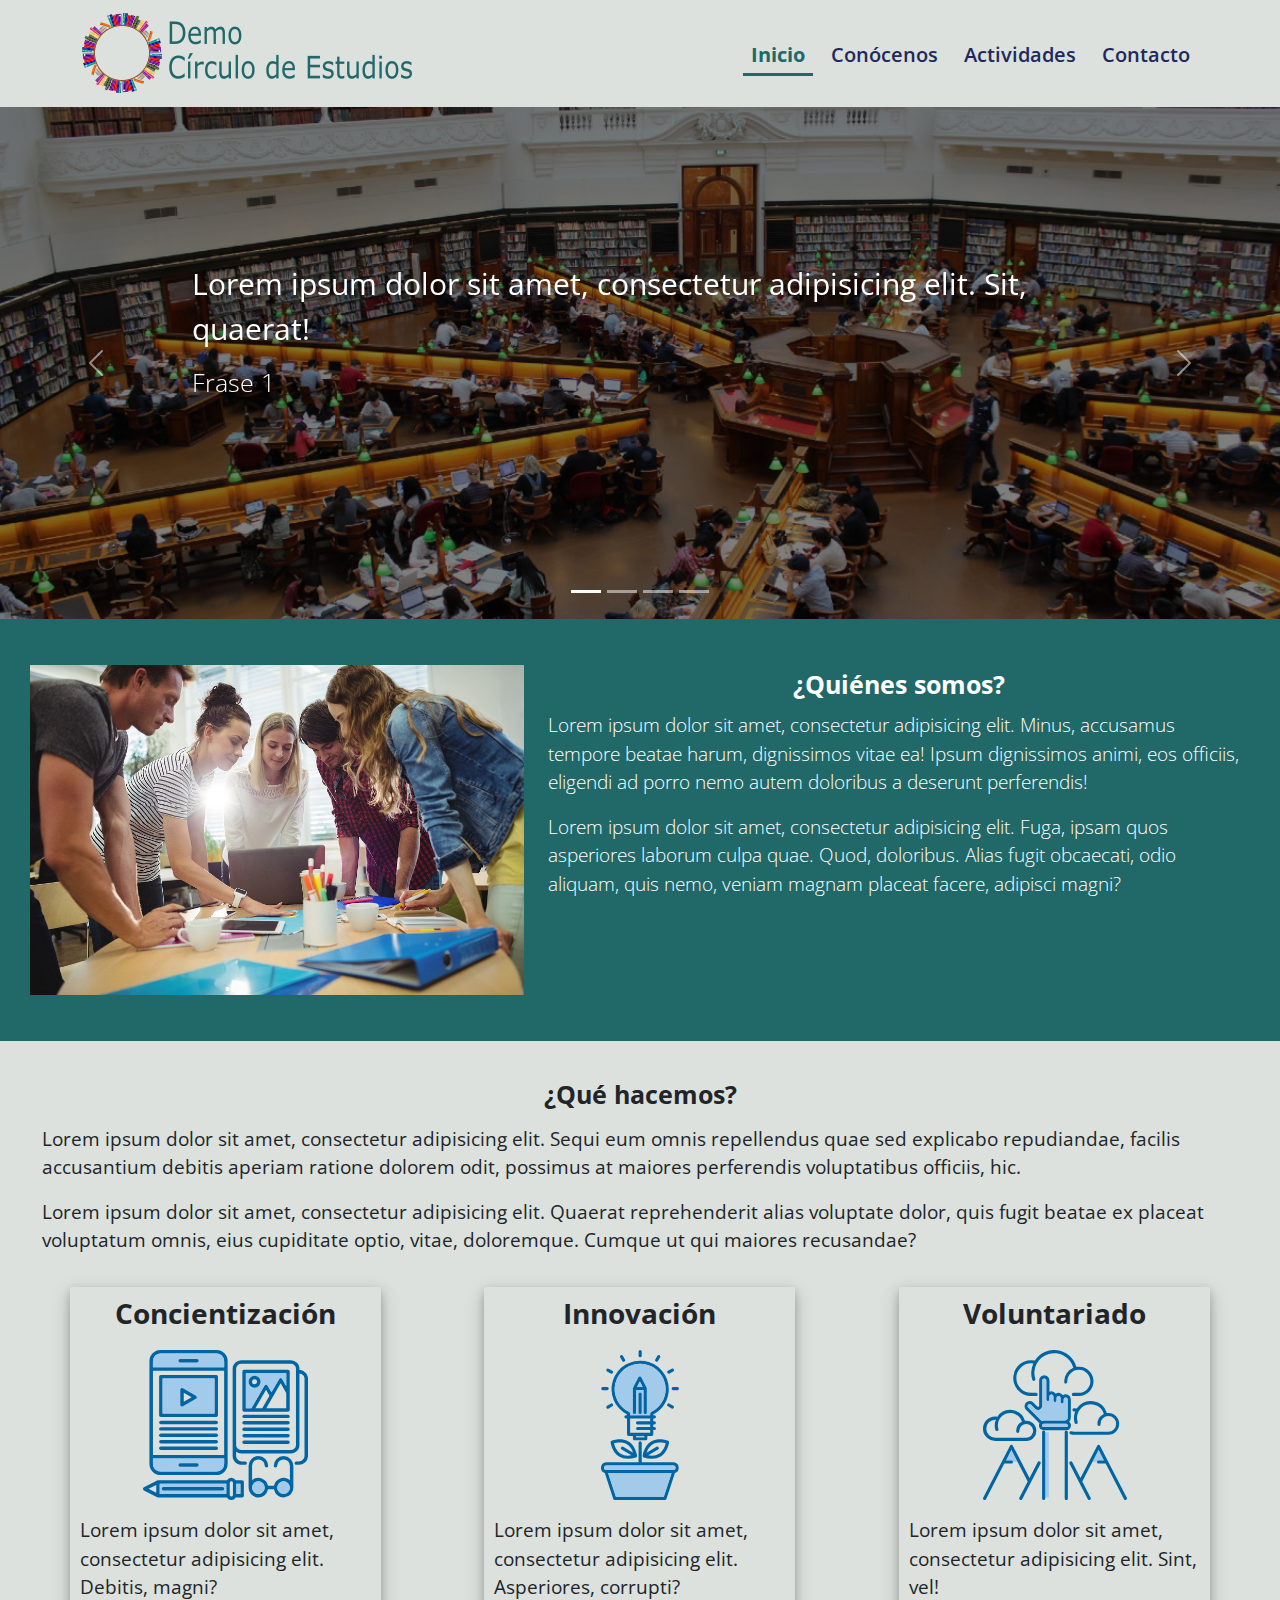
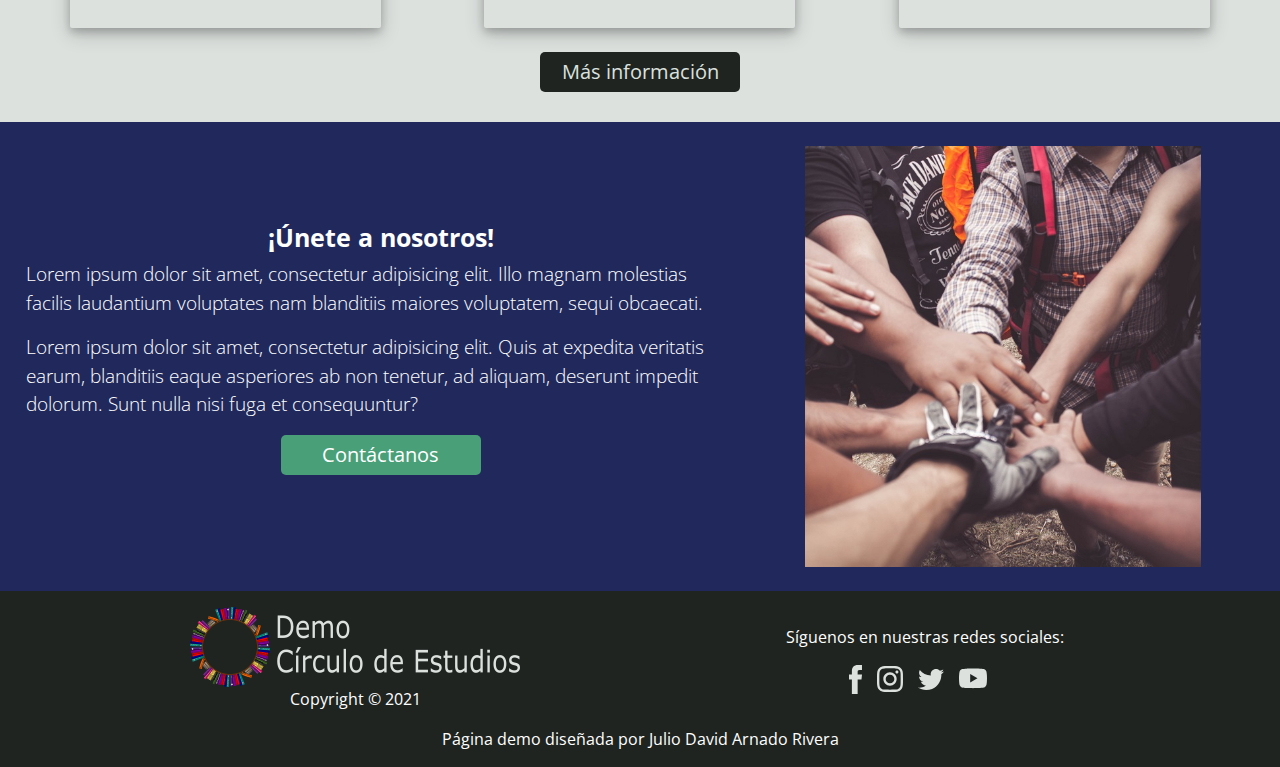
<file: index.html>
<!DOCTYPE html>
<html lang="es">
    <head> 
        <meta charset="utf-8">
        <title>Demo | Inicio</title>
        <meta name="viewport" content="width=device-width,initial-scale=1.0">
        <meta name="description" content="Demo - Círculo de estudios en Cusco - Perú">
        <meta name="keywords" content="universidad, estudiantes, investigación, académico">
        <meta name="author" content="Julio David Arnado Rivera">
        <link rel="stylesheet" href="estilos.css">
        <link rel="icon" href="img/logo/favicon.ico" type="image/x-icon">
        <link rel="stylesheet" href="bootstrap/bootstrap.css">
        <link rel="stylesheet" href="animaciones/animate.min.css">
    </head>    
    <body id="override">   
        <!-- NAVBAR START -->
        <nav class="navbar navbar-expand-lg navbar-light">
            <div class="container">
                <a class="navbar-brand mx-auto" href="index.html"><img src="img/logo/libros.png" alt="logo-demo" height="80px" id="logo-demo"></a>
                <button class="navbar-toggler" type="button" data-bs-toggle="collapse" data-bs-target="#navbarNav" aria-controls="navbarNav" aria-expanded="false" aria-label="Toggle navigation">
                    <span class="navbar-toggler-icon"></span>
                </button>
                <div class="collapse navbar-collapse" id="navbarNav">
                    <!-- "ms auto" se usa para ajustar el margen izquierdo de los links de la Navbar -->
                    <ul class="navbar-nav ms-auto">
                        <!-- "mx-auto" se utiliza para alinear los items al centro -->
                        <li class="nav-item mx-auto">
                            <a class="nav-link active" aria-current="page" href="index.html">Inicio</a>
                        </li>
                        <li class="nav-item mx-auto">
                            <a class="nav-link" href="conocenos.html">Conócenos</a>
                        </li>
                        <li class="nav-item mx-auto">
                            <a class="nav-link" href="actividades.html">Actividades</a>
                        </li>                        
                        <li class="nav-item mx-auto">
                            <a class="nav-link" href="contacto.html">Contacto</a>
                        </li>
                    </ul>
                </div>
            </div>
        </nav>

        <!-- NAVBAR END -->
        <main>
            <!-- CAROUSEL START -->
            <div id="carouselExampleCaptions" class="carousel slide carousel-fade" data-bs-ride="carousel">
                <div class="carousel-indicators">
                    <button type="button" data-bs-target="#carouselExampleCaptions" data-bs-slide-to="0" class="active" aria-current="true" aria-label="Slide 1"></button>
                    <button type="button" data-bs-target="#carouselExampleCaptions" data-bs-slide-to="1" aria-label="Slide 2"></button>
                    <button type="button" data-bs-target="#carouselExampleCaptions" data-bs-slide-to="2" aria-label="Slide 3"></button>
                    <button type="button" data-bs-target="#carouselExampleCaptions" data-bs-slide-to="3" aria-label="Slide 4"></button>
                </div>
                <div class="carousel-inner">
                    <div class="carousel-item active">
                        <img src="img/carousel/1.jpg" class="d-block w-100" alt="Biblioteca">
                        <div class="carousel-caption  d-md-block frase animate__animated animate__fadeInLeft">  
                            <p>Lorem ipsum dolor sit amet, consectetur adipisicing elit. Sit, quaerat!</p>
                            <h5>Frase 1</h5>
                        </div>
                    </div>
                    <div class="carousel-item">
                        <img src="img/carousel/2.jpg" class="d-block w-100" alt="Investigación">
                        <div class="carousel-caption  d-md-block frase frase animate__animated animate__fadeInLeft">                            
                            <p>Lorem ipsum dolor sit amet, consectetur adipisicing elit. Vel, architecto!</p>
                            <h5>Frase 2</h5>
                        </div>
                    </div>
                    <div class="carousel-item">
                        <img src="img/carousel/3.jpg" class="d-block w-100" alt="Investigación">
                        <div class="carousel-caption  d-md-block frase frase animate__animated animate__fadeInLeft">                            
                            <p>Lorem ipsum dolor sit amet, consectetur adipisicing elit. Voluptates, modi.</p>
                            <h5>Frase 3</h5>
                        </div>
                    </div>
                    <div class="carousel-item">
                        <img src="img/carousel/4.jpg" class="d-block w-100" alt="Estante">
                        <div class="carousel-caption  d-md-block frase frase animate__animated animate__fadeInLeft">          <p>Lorem ipsum dolor sit amet, consectetur adipisicing elit. Exercitationem, incidunt.</p>
                            <h5>Frase 4</h5>
                        </div>
                    </div>
                </div>
                <button class="carousel-control-prev" type="button" data-bs-target="#carouselExampleCaptions"  data-bs-slide="prev">
                    <span class="carousel-control-prev-icon" aria-hidden="true"></span>
                    <span class="visually-hidden">Previous</span>
                </button>
                <button class="carousel-control-next" type="button" data-bs-target="#carouselExampleCaptions"  data-bs-slide="next">
                    <span class="carousel-control-next-icon" aria-hidden="true"></span>
                    <span class="visually-hidden">Next</span>
                </button>
            </div>
            <!-- CAROUSEL END -->
            <!-- CONTENT START -->            
            <div id="contenido">
               <!-- SECCIÓN 1 | ¿QUIENES SOMOS?-->
                <div class="container-fluid section_1">
                    <div class="row">
                        <div class="col-12 d-lg-none">
                            <h2 class="py-1 animar-inicio">¿Quiénes somos?</h2>
                        </div>                   
                    </div>
                    <div class="row my-3">
                        <div class="col-lg-5 col-12 mb-2 m-lg-0">
                            <img src="img/varias/Equipo.jpg" width="100%" alt="Nuestro equipo" class="animar-inicio">
                        </div>
                        <div class="col-lg-7 mt-2 mt-lg-0 pt-md-0 col-12">
                            <h2 class="py-1 d-none d-lg-block animar-inicio">¿Quiénes somos?</h2>
                            <p class="animar-inicio">Lorem ipsum dolor sit amet, consectetur adipisicing elit. Minus, accusamus tempore beatae harum, dignissimos vitae ea! Ipsum dignissimos animi, eos officiis, eligendi ad porro nemo autem doloribus a deserunt perferendis!</p>
                            <p class="animar-inicio">Lorem ipsum dolor sit amet, consectetur adipisicing elit. Fuga, ipsam quos asperiores laborum culpa quae. Quod, doloribus. Alias fugit obcaecati, odio aliquam, quis nemo, veniam magnam placeat facere, adipisci magni?</p>
                        </div>
                    </div>
                </div>
                <!-- SECCIÓN 2 | ¿QUÉ HACEMOS?-->
                <div class="container-fluid section_2 animar">                
                    <div class="row mb-3">
                        <div class="col-md-12 px-4">
                            <h2 class="py-2 animar">¿Qué hacemos?</h2>
                            <p class="animar">Lorem ipsum dolor sit amet, consectetur adipisicing elit. Sequi eum omnis repellendus quae sed explicabo repudiandae, facilis accusantium debitis aperiam ratione dolorem odit, possimus at maiores perferendis voluptatibus officiis, hic.</p> 
                            <p class="animar">Lorem ipsum dolor sit amet, consectetur adipisicing elit. Quaerat reprehenderit alias voluptate dolor, quis fugit beatae ex placeat voluptatum omnis, eius cupiditate optio, vitae, doloremque. Cumque ut qui maiores recusandae?</p>                           
                        </div>
                    </div>
                    <!-- Tarjetas de actividades -->
                    <div class="row">
                        <div class="col-12 col-lg-3 tarjeta mx-auto mb-3 mb-lg-0">
                            <h3 class="animar">Concientización</h3>
                            <img src="img/iconos/concientizacion.svg" alt="Concientización" height="150px" class="animar">  
                            <p class="mt-3 animar">Lorem ipsum dolor sit amet, consectetur adipisicing elit. Debitis, magni?</p>  
                        </div>                        
                        <div class="col-12 col-lg-3 tarjeta mx-auto mb-3 mb-lg-0">
                            <h3 class="animar">Innovación</h3>
                            <img src="img/iconos/innovacion.svg" alt="Innovación" height="150px" class="animar">
                            <p class="mt-3 animar">Lorem ipsum dolor sit amet, consectetur adipisicing elit. Asperiores, corrupti?</p>
                        </div>
                        <div class="col-12 col-lg-3 tarjeta mx-auto mb-0">
                            <h3 class="animar">Voluntariado</h3>
                            <img src="img/iconos/voluntariado.svg" alt="Voluntariado" height="150px" class="animar">
                            <p class="mt-3 animar">Lorem ipsum dolor sit amet, consectetur adipisicing elit. Sint, vel!</p>
                        </div>
                    </div>
                    <!-- Botón de contacto -->
                    <div class="row mt-4">
                        <div class="col-12">
                            <a href="actividades.html" class="mx-auto animar">Más información</a>
                        </div>
                    </div>
                </div>
                <!-- SECCIÓN 3 -->
                <div class="container-fluid section_3 py-4 animar">                
                    <div class="row">
                        <div class="col-lg-7 px-lg-2 m-auto">
                            <h2 class="animar">¡Únete a nosotros!</h2>
                            <p class="animar">Lorem ipsum dolor sit amet, consectetur adipisicing elit. Illo magnam molestias facilis laudantium voluptates nam blanditiis maiores voluptatem, sequi obcaecati.</p>
                            <p class="animar">Lorem ipsum dolor sit amet, consectetur adipisicing elit. Quis at expedita veritatis earum, blanditiis eaque asperiores ab non tenetur, ad aliquam, deserunt impedit dolorum. Sunt nulla nisi fuga et consequuntur?</p>
                            <a href="contacto.html" class="mx-auto mb-3 animar">Contáctanos</a>
                        </div>
                        <div class="col-lg-5 mx-auto animar">
                            <img src="img/varias/teamwork.jpg" width="80%" alt="Trabajo en equipo">
                        </div>
                    </div>
                </div>
                <!-- CONTENT END -->
            </div>
        </main>
        <footer>
            <!-- FOOTER START -->
            <div class="container py-3">
                <div class="row">
                    <div class="col-lg-6 text-center my-auto py-3 py-lg-0">
                        <img src="img/logo/librosFooter.png" alt="">
                        <p>Copyright &copy; 2021</p>
                    </div>
                    <div class="col-lg-6 my-auto">
                        <p class="text-center">Síguenos en nuestras redes sociales:</p>
                        <ul>
                            <li><a href="#"><img src="img/redes/facebook_logo.svg" alt="logo-facebook" width="13px" onmouseover="this.src='img/redes/facebook_logo2.svg'" onmouseout="this.src='img/redes/facebook_logo.svg'" ></a></li>

                            <li><a href="#"><img src="img/redes/instagram_logo.svg" alt="logo-instagram" width="26px" onmouseover="this.src='img/redes/instagram_logo2.svg'" onmouseout="this.src='img/redes/instagram_logo.svg'" ></a></li>

                            <li><a href="#"><img src="img/redes/twitter_logo.svg" alt="logo-twitter" width="26px"         onmouseover="this.src='img/redes/twitter_logo2.svg'" onmouseout="this.src='img/redes/twitter_logo.svg'" ></a></li>

                            <li><a href="#"><img src="img/redes/youtube.svg" alt="logo-youtube" width="28px" onmouseover="this.src='img/redes/youtube2.svg'" onmouseout="this.src='img/redes/youtube.svg'"></a></li>
                        </ul>                        
                    </div>                    
                </div> 
                <div class="row">
                    <div class="col-12">
                        <p class="text-center p-0 m-0">Página demo diseñada por Julio David Arnado Rivera</p>
                    </div>
                </div>           
            </div>
            <!-- FOOTER END -->
        </footer>
        <script src="bootstrap/bootstrap.bundle.js"></script>
        <script src="bootstrap/jquery-3.5.1.js"></script>  
        <script src="codigo.js"></script>      
        <script>
            //Capturar el ancho de la pantalla
            let anchoPantalla=window.innerWidth;
            //Activar animaciones para la primera sección
            if(anchoPantalla>1125){
                activarAnimacion("animar-inicio","animate__animated", "animate__fadeIn");
            }  
            //Activar animaciones para el resto de secciones
            activarAnimacion("animar","animate__animated", "animate__fadeIn");
        </script>       
    </body>
</html>
</file>
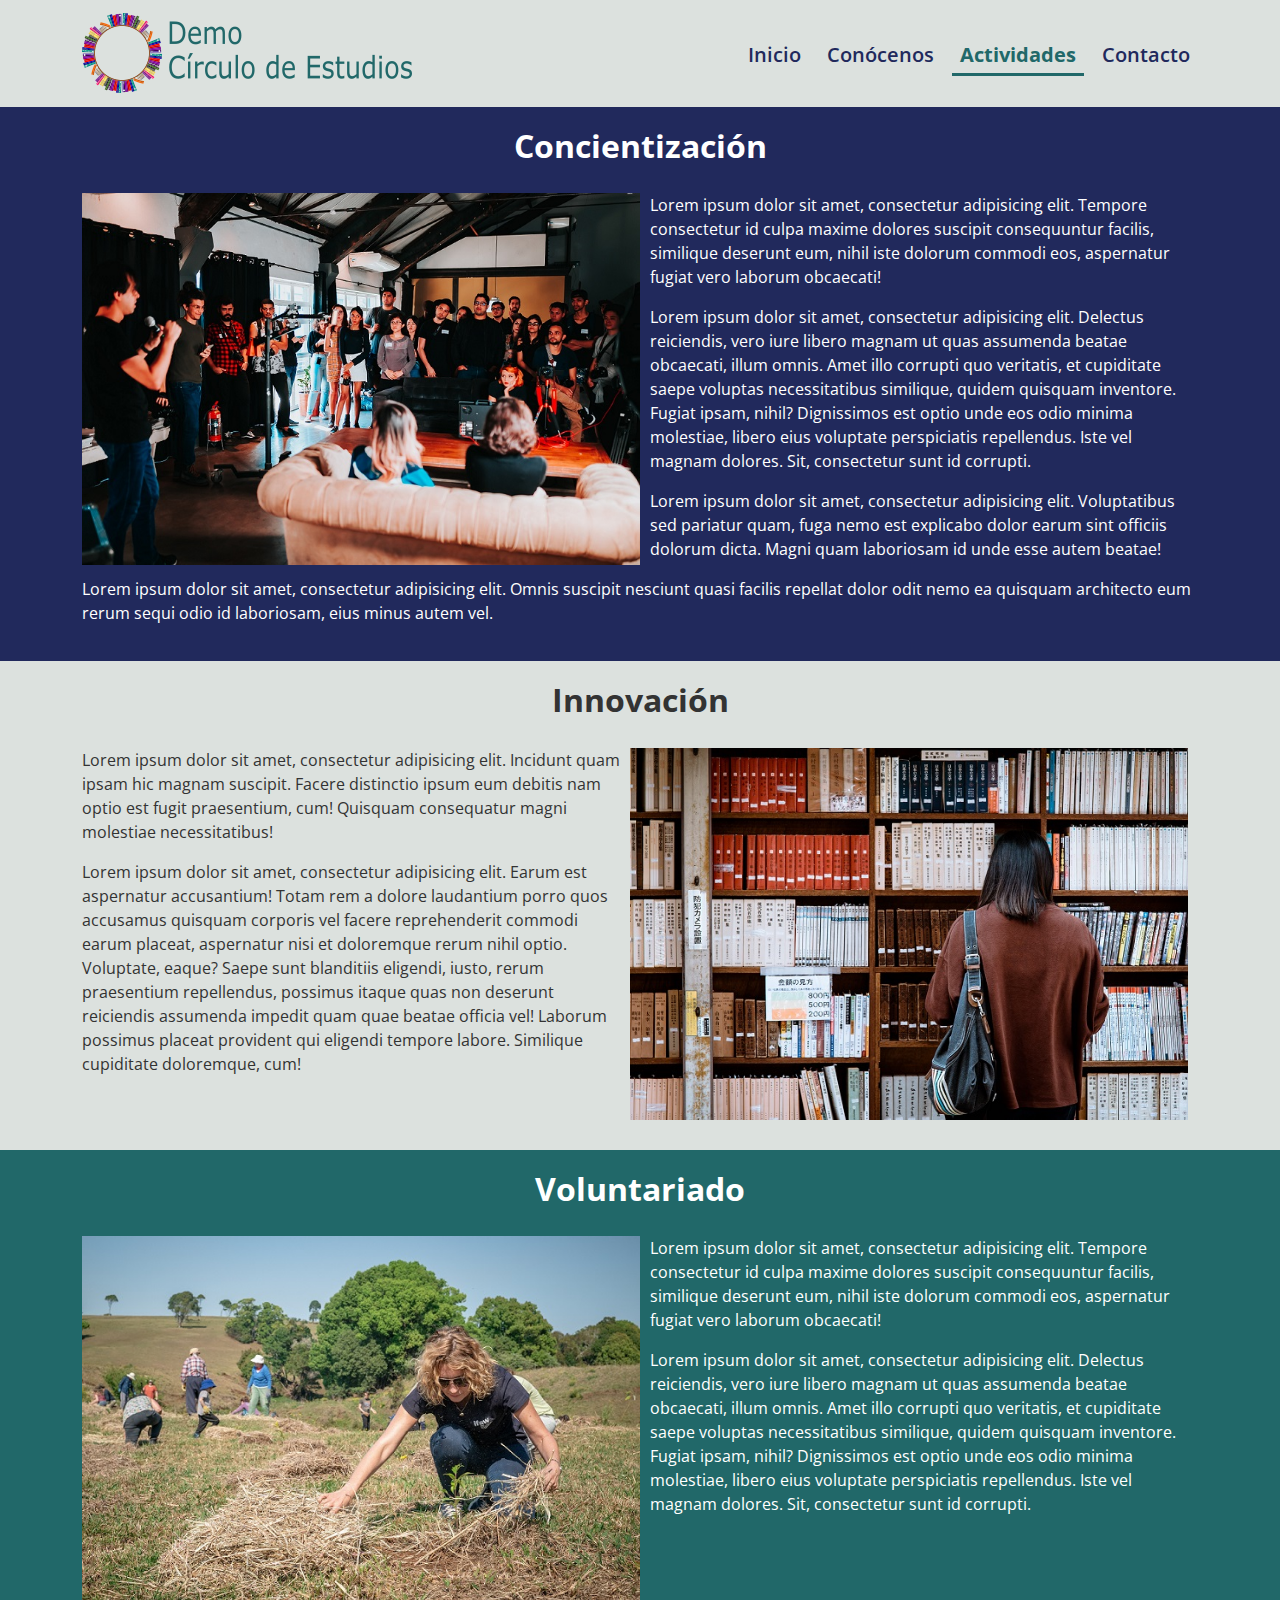
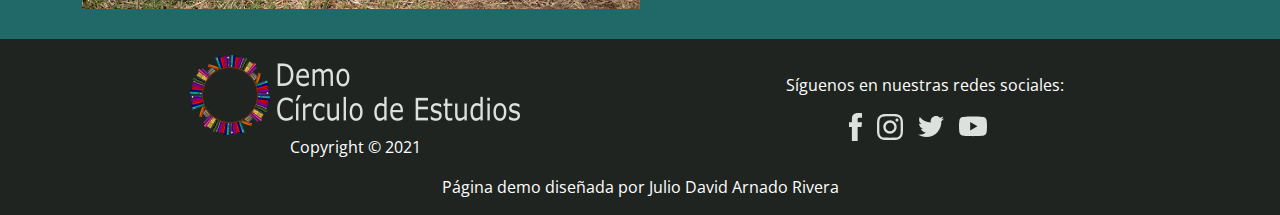
<file: actividades.html>
<!DOCTYPE html>
<html lang="es">
    <head> 
        <meta charset="utf-8">
        <title>Demo | Actividades</title>
        <meta name="viewport" content="width=device-width,initial-scale=1.0">
        <meta name="description" content="Actividades de la organización estudiantil Cusco, Perú">
        <meta name="keywords" content="universidad, estudiantes, investigación, académico">
        <meta name="author" content="Julio David Arnado Rivera">
        <link rel="stylesheet" href="estilos.css">
        <link rel="icon" href="img/logo/favicon.ico" type="image/x-icon">
        <link rel="stylesheet" href="bootstrap/bootstrap.css">
        <link rel="stylesheet" href="animaciones/animate.min.css">
        <link rel="stylesheet" href="estilos3.css">
    </head>    
    <body id="override">
        <!-- NAVBAR START -->
        <nav class="navbar navbar-expand-lg navbar-light">
            <div class="container">
                <a class="navbar-brand mx-auto" href="index.html"><img src="img/logo/libros.png" alt="logo-demo" height="80px" id="logo-demo"></a>
                <button class="navbar-toggler" type="button" data-bs-toggle="collapse" data-bs-target="#navbarNav" aria-controls="navbarNav" aria-expanded="false" aria-label="Toggle navigation">
                    <span class="navbar-toggler-icon"></span>
                </button>
                <div class="collapse navbar-collapse" id="navbarNav">
                    <ul class="navbar-nav ms-auto">
                        <li class="nav-item mx-auto">
                            <a class="nav-link" aria-current="page" href="index.html">Inicio</a>
                        </li>
                        <li class="nav-item mx-auto">
                            <a class="nav-link " href="conocenos.html">Conócenos</a>
                        </li>
                        <li class="nav-item mx-auto">
                            <a class="nav-link active" href="actividades.html">Actividades</a>
                        </li>                        
                        <li class="nav-item mx-auto">
                            <a class="nav-link" href="contacto.html">Contacto</a>
                        </li>
                    </ul>
                </div>
            </div>
        </nav>
        <!-- NAVBAR END -->
        <main>            
            <!-- CONTENT START -->
            <!-- SECCIÓN 1-->
            <section id="seccion-1">
                <div class="container">
                    <div class="row">
                        <div class="col-12">
                            <h1 class="animate__animated animate__fadeIn animate__slower">Concientización</h1>
                        </div>
                        <div class="col-12">
                            <img src="img/varias/reunion.jpg" loading="lazy" alt="Reunión estudiantil" class="animate__animated animate__fadeIn animate__slower">
                            <p class="animate__animated animate__fadeIn animate__slower">Lorem ipsum dolor sit amet, consectetur adipisicing elit. Tempore consectetur id culpa maxime dolores suscipit consequuntur facilis, similique deserunt eum, nihil iste dolorum commodi eos, aspernatur fugiat vero laborum obcaecati!</p>
                            <p class="animate__animated animate__fadeIn animate__slower">Lorem ipsum dolor sit amet, consectetur adipisicing elit. Delectus reiciendis, vero iure libero magnam ut quas assumenda beatae obcaecati, illum omnis. Amet illo corrupti quo veritatis, et cupiditate saepe voluptas necessitatibus similique, quidem quisquam inventore. Fugiat ipsam, nihil? Dignissimos est optio unde eos odio minima molestiae, libero eius voluptate perspiciatis repellendus. Iste vel magnam dolores. Sit, consectetur sunt id corrupti.</p>
                            <p class="animate__animated animate__fadeIn animate__slower">Lorem ipsum dolor sit amet, consectetur adipisicing elit. Voluptatibus sed pariatur quam, fuga nemo est explicabo dolor earum sint officiis dolorum dicta. Magni quam laboriosam id unde esse autem beatae!</p>
                            <p class="animate__animated animate__fadeIn animate__slower">Lorem ipsum dolor sit amet, consectetur adipisicing elit. Omnis suscipit nesciunt quasi facilis repellat dolor odit nemo ea quisquam architecto eum rerum sequi odio id laboriosam, eius minus autem vel.</p>
                        </div>
                    </div>
                </div>
            </section>
            <!-- SECCIÓN 2 -->
            <section id="seccion-2" class="animate__animated animate__fadeIn">
                <div class="container">
                    <div class="row">
                        <div class="col-12">
                            <h1 class="animar">Innovación</h1>
                        </div>
                        <div class="col-12">
                           <img src="img/varias/investigacion.jpg" loading="lazy" alt="Investigación" class="animar">
                            <p class="animar">Lorem ipsum dolor sit amet, consectetur adipisicing elit. Incidunt quam ipsam hic magnam suscipit. Facere distinctio ipsum eum debitis nam optio est fugit praesentium, cum! Quisquam consequatur magni molestiae necessitatibus!</p>
                            <p class="animar">Lorem ipsum dolor sit amet, consectetur adipisicing elit. Earum est aspernatur accusantium! Totam rem a dolore laudantium porro quos accusamus quisquam corporis vel facere reprehenderit commodi earum placeat, aspernatur nisi et doloremque rerum nihil optio. Voluptate, eaque? Saepe sunt blanditiis eligendi, iusto, rerum praesentium repellendus, possimus itaque quas non deserunt reiciendis assumenda impedit quam quae beatae officia vel! Laborum possimus placeat provident qui eligendi tempore labore. Similique cupiditate doloremque, cum!</p>                            
                        </div>
                    </div>
                </div>
            </section>
            <!-- SECCIÓN 3 -->
            <section id="seccion-3">
                <div class="container">
                    <div class="row">
                        <div class="col-12">
                            <h1 class="animar">Voluntariado</h1>
                        </div>
                        <div class="col-12">
                           <img src="img/varias/voluntariado.jpg" loading="lazy" alt="voluntariado" class="animar">
                            <p class="animar">Lorem ipsum dolor sit amet, consectetur adipisicing elit. Tempore consectetur id culpa maxime dolores suscipit consequuntur facilis, similique deserunt eum, nihil iste dolorum commodi eos, aspernatur fugiat vero laborum obcaecati!</p>
                            <p class="animar">Lorem ipsum dolor sit amet, consectetur adipisicing elit. Delectus reiciendis, vero iure libero magnam ut quas assumenda beatae obcaecati, illum omnis. Amet illo corrupti quo veritatis, et cupiditate saepe voluptas necessitatibus similique, quidem quisquam inventore. Fugiat ipsam, nihil? Dignissimos est optio unde eos odio minima molestiae, libero eius voluptate perspiciatis repellendus. Iste vel magnam dolores. Sit, consectetur sunt id corrupti.</p>
                        </div>
                    </div>
                </div>
            </section>
            <!-- CONTENT END -->
        </main>
        <footer>
            <!-- FOOTER START -->
            <div class="container py-3">
                <div class="row">
                    <div class="col-lg-6 text-center my-auto py-3 py-lg-0">
                        <img src="img/logo/librosFooter.png" alt="">
                        <p>Copyright &copy; 2021</p>
                    </div>
                    <div class="col-lg-6 my-auto">
                        <p class="text-center">Síguenos en nuestras redes sociales:</p>
                        <ul>
                            <li><a href="#"><img src="img/redes/facebook_logo.svg" alt="logo-facebook" width="13px" onmouseover="this.src='img/redes/facebook_logo2.svg'" onmouseout="this.src='img/redes/facebook_logo.svg'" ></a></li>

                            <li><a href="#"><img src="img/redes/instagram_logo.svg" alt="logo-instagram" width="26px" onmouseover="this.src='img/redes/instagram_logo2.svg'" onmouseout="this.src='img/redes/instagram_logo.svg'" ></a></li>

                            <li><a href="#"><img src="img/redes/twitter_logo.svg" alt="logo-twitter" width="26px"         onmouseover="this.src='img/redes/twitter_logo2.svg'" onmouseout="this.src='img/redes/twitter_logo.svg'" ></a></li>

                            <li><a href="#"><img src="img/redes/youtube.svg" alt="logo-youtube" width="28px" onmouseover="this.src='img/redes/youtube2.svg'" onmouseout="this.src='img/redes/youtube.svg'"></a></li>
                        </ul>                        
                    </div>                    
                </div> 
                <div class="row">
                    <div class="col-12">
                        <p class="text-center p-0 m-0">Página demo diseñada por Julio David Arnado Rivera</p>
                    </div>
                </div>           
            </div>
            <!-- FOOTER END -->
        </footer>
        <script src="bootstrap/bootstrap.bundle.js"></script>
        <script src="bootstrap/jquery-3.5.1.js"></script>
        <script src="codigo.js"></script>      
        <script>            
            //Activar animaciones para el resto de secciones
            activarAnimacion("animar","animate__animated", "animate__fadeIn");
        </script>  
    </body>
</html>
</file>
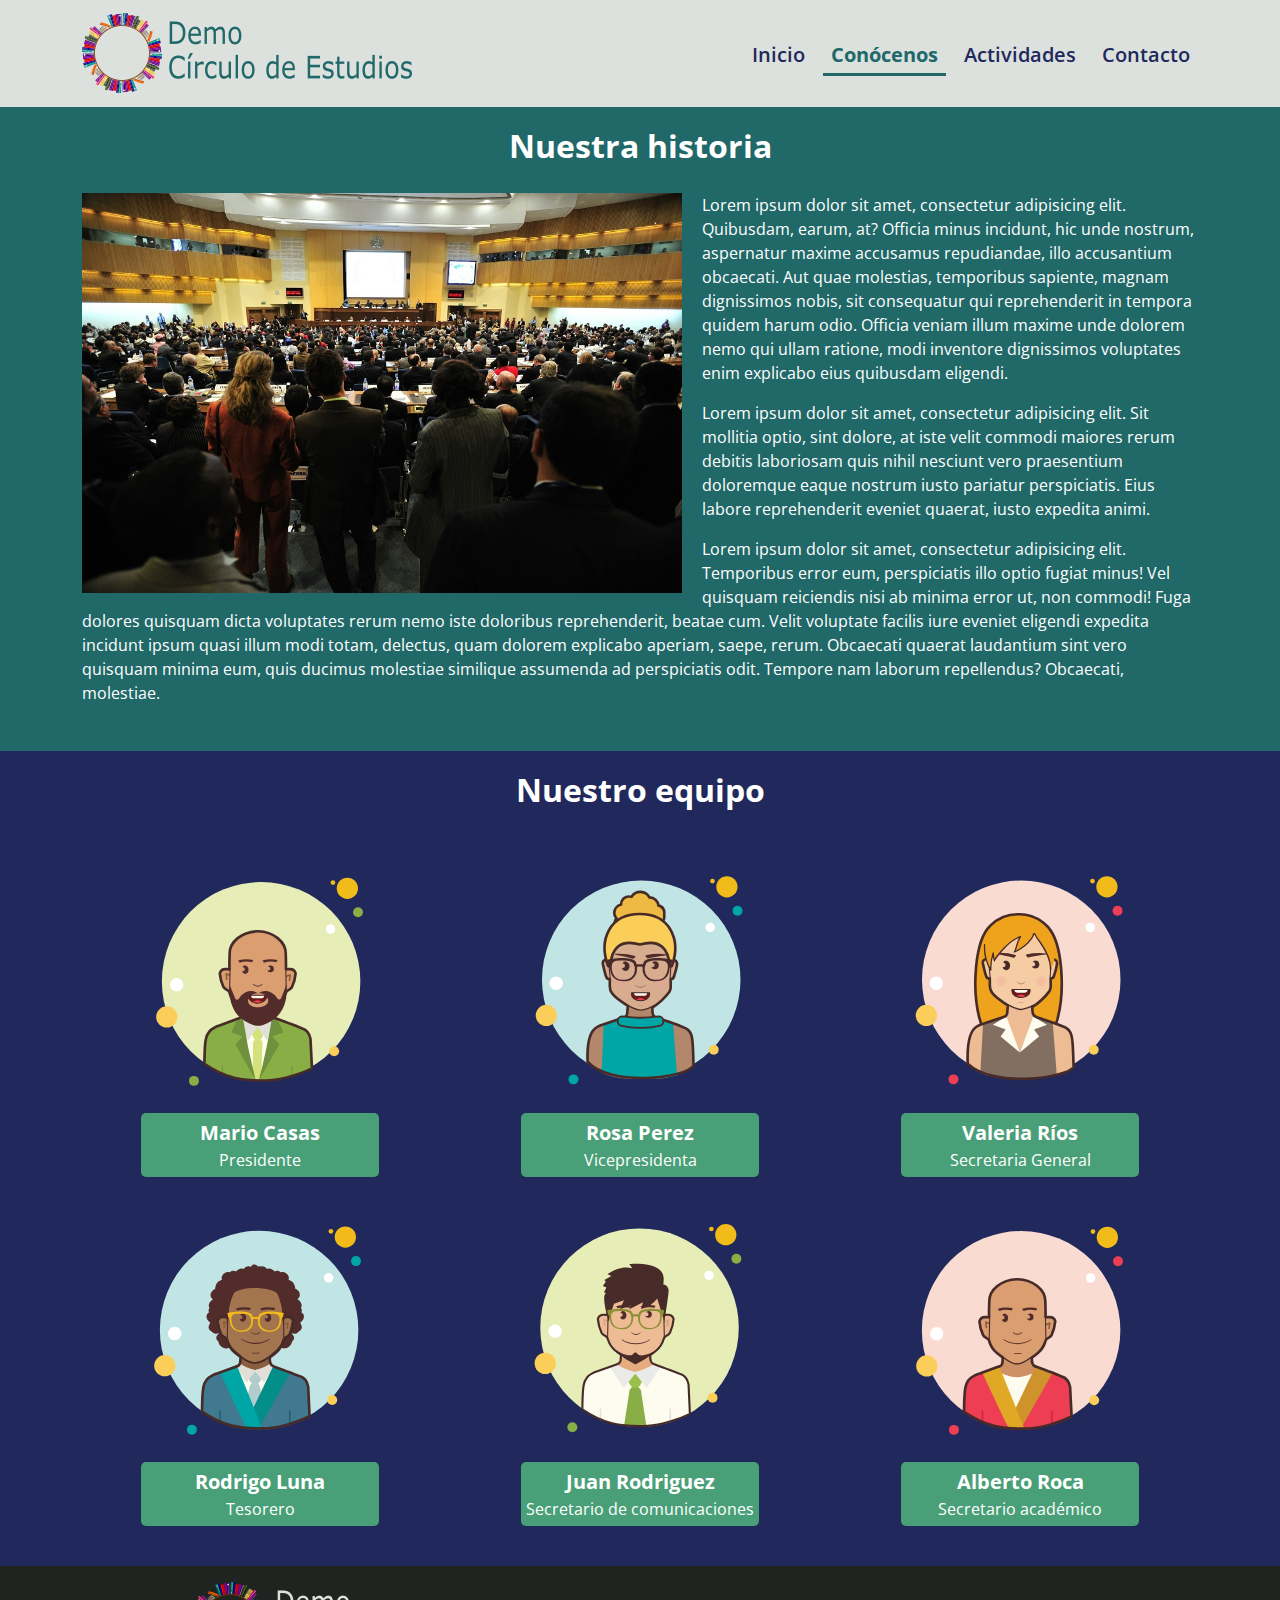
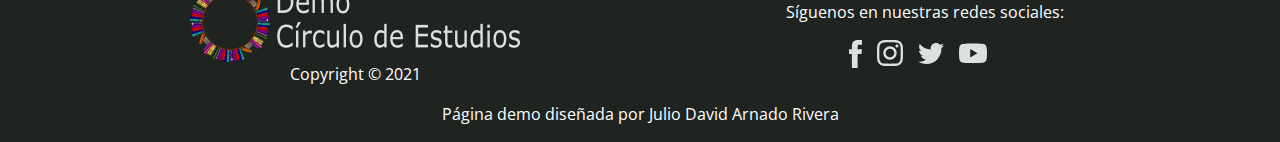
<file: conocenos.html>
<!DOCTYPE html>
<html lang="es">
    <head> 
        <meta charset="utf-8">
        <title>Demo | Conócenos</title>
        <meta name="viewport" content="width=device-width,initial-scale=1.0">
        <meta name="description" content="Información de la organización estudiantil Cusco, Perú">
        <meta name="keywords" content="universidad, estudiantes, investigación, académico">
        <meta name="author" content="Julio David Arnado Rivera">
        <link rel="stylesheet" href="estilos.css">
        <link rel="icon" href="img/logo/favicon.ico" type="image/x-icon">
        <link rel="stylesheet" href="bootstrap/bootstrap.css">
        <link rel="stylesheet" href="animaciones/animate.min.css">
        <link rel="stylesheet" href="estilos2.css">
    </head>    
    <body id="override">
        <!-- NAVBAR START -->
        <nav class="navbar navbar-expand-lg navbar-light">
            <div class="container">
                <a class="navbar-brand mx-auto" href="index.html"><img src="img/logo/libros.png" alt="logo-demo" height="80px" id="logo-demo"></a>
                <button class="navbar-toggler" type="button" data-bs-toggle="collapse" data-bs-target="#navbarNav" aria-controls="navbarNav" aria-expanded="false" aria-label="Toggle navigation">
                    <span class="navbar-toggler-icon"></span>
                </button>
                <div class="collapse navbar-collapse" id="navbarNav">
                    <ul class="navbar-nav ms-auto">
                        <li class="nav-item mx-auto">
                            <a class="nav-link" aria-current="page" href="index.html">Inicio</a>
                        </li>
                        <li class="nav-item mx-auto">
                            <a class="nav-link active" href="conocenos.html">Conócenos</a>
                        </li>
                        <li class="nav-item mx-auto">
                            <a class="nav-link" href="actividades.html">Actividades</a>
                        </li>                        
                        <li class="nav-item mx-auto">
                            <a class="nav-link" href="contacto.html">Contacto</a>
                        </li>
                    </ul>
                </div>
            </div>
        </nav>
        <!-- NAVBAR END -->
        <main>            
            <!-- CONTENT START -->
            <section id="seccion-1" class="animate__animated animate__fadeIn">
                <div class="container">
                    <div class="row">
                        <div class="col-12">
                            <h1 class="animate__animated animate__fadeIn animate__slower">Nuestra historia</h1>
                        </div>
                    </div>
                    <div class="row">
                        <div class="col-12 col-md-12">                                                         
                            <img src="img/varias/meeting.jpg" alt="Nuestra historia" loading="lazy" id="imagen" class="animate__animated animate__fadeIn animate__slower">  
                            <p class="animate__animated animate__fadeIn animate__slower">Lorem ipsum dolor sit amet, consectetur adipisicing elit. Quibusdam, earum, at? Officia minus incidunt, hic unde nostrum, aspernatur maxime accusamus repudiandae, illo accusantium obcaecati. Aut quae molestias, temporibus sapiente, magnam dignissimos nobis, sit consequatur qui reprehenderit in tempora quidem harum odio. Officia veniam illum maxime unde dolorem nemo qui ullam ratione, modi inventore dignissimos voluptates enim explicabo eius quibusdam eligendi.</p>
                            <p class="animate__animated animate__fadeIn animate__slower">Lorem ipsum dolor sit amet, consectetur adipisicing elit. Sit mollitia optio, sint dolore, at iste velit commodi maiores rerum debitis laboriosam quis nihil nesciunt vero praesentium doloremque eaque nostrum iusto pariatur perspiciatis. Eius labore reprehenderit eveniet quaerat, iusto expedita animi.</p>
                            <p class="animate__animated animate__fadeIn animate__slower">Lorem ipsum dolor sit amet, consectetur adipisicing elit. Temporibus error eum, perspiciatis illo optio fugiat minus! Vel quisquam reiciendis nisi ab minima error ut, non commodi! Fuga dolores quisquam dicta voluptates rerum nemo iste doloribus reprehenderit, beatae cum. Velit voluptate facilis iure eveniet eligendi expedita incidunt ipsum quasi illum modi totam, delectus, quam dolorem explicabo aperiam, saepe, rerum. Obcaecati quaerat laudantium sint vero quisquam minima eum, quis ducimus molestiae similique assumenda ad perspiciatis odit. Tempore nam laborum repellendus? Obcaecati, molestiae.</p>
                        </div>
                    </div>
                </div>
            </section>
            <section id="seccion-2">
                <div class="container">
                    <div class="row">
                        <div class="col-12">
                            <h1 class="animar">Nuestro equipo</h1>                            
                        </div>
                    </div>
                    <div class="row">
                        <div class="col-md-3 mx-auto caja">
                            <img src="img/integrantes/user1.svg" loading="lazy" alt="usuario1" class="animar">
                            <div class="datos animar">
                                <p class="nombre">Mario Casas</p>
                                <p class="cargo">Presidente</p>
                            </div>
                        </div>
                        <div class="col-md-3 mx-auto caja">
                            <img src="img/integrantes/user2.svg" loading="lazy"  alt="usuario2" class="animar">
                            <div class="datos animar">
                                <p class="nombre">Rosa Perez</p>
                                <p class="cargo">Vicepresidenta</p>
                            </div>
                        </div>
                        <div class="col-md-3 mx-auto caja">
                            <img src="img/integrantes/user3.svg" loading="lazy" alt="usuario3" class="animar">
                            <div class="datos animar">
                                <p class="nombre">Valeria Ríos</p>
                                <p class="cargo">Secretaria General</p>
                            </div>
                        </div>
                    </div>
                    <div class="row">
                        <div class="col-md-3 mx-auto caja">
                            <img src="img/integrantes/user4.svg" loading="lazy" alt="usuario4" class="animar">
                            <div class="datos animar">
                                <p class="nombre">Rodrigo Luna</p>
                                <p class="cargo">Tesorero</p>
                            </div>
                        </div>
                        <div class="col-md-3 mx-auto caja">
                            <img src="img/integrantes/user5.svg" loading="lazy" alt="usuario5" class="animar">
                            <div class="datos animar">
                                <p class="nombre ">Juan Rodriguez</p>
                                <p class="cargo ">Secretario de comunicaciones</p>
                            </div>
                        </div>
                        <div class="col-md-3 mx-auto caja">
                            <img src="img/integrantes/user6.svg" loading="lazy" alt="usuario6" class="animar">
                            <div class="datos animar">
                                <p class="nombre">Alberto Roca</p>
                                <p class="cargo">Secretario académico</p>
                            </div>
                        </div>
                    </div>
                </div>
            </section>
            <!-- CONTENT END -->
        </main>
        <footer>
            <!-- FOOTER START -->
            <div class="container py-3">
                <div class="row">
                    <div class="col-lg-6 text-center my-auto py-3 py-lg-0">
                        <img src="img/logo/librosFooter.png" alt="">
                        <p>Copyright &copy; 2021</p>
                    </div>
                    <div class="col-lg-6 my-auto">
                        <p class="text-center">Síguenos en nuestras redes sociales:</p>
                        <ul>
                            <li><a href="#"><img src="img/redes/facebook_logo.svg" alt="logo-facebook" width="13px" onmouseover="this.src='img/redes/facebook_logo2.svg'" onmouseout="this.src='img/redes/facebook_logo.svg'" ></a></li>

                            <li><a href="#"><img src="img/redes/instagram_logo.svg" alt="logo-instagram" width="26px" onmouseover="this.src='img/redes/instagram_logo2.svg'" onmouseout="this.src='img/redes/instagram_logo.svg'" ></a></li>

                            <li><a href="#"><img src="img/redes/twitter_logo.svg" alt="logo-twitter" width="26px"         onmouseover="this.src='img/redes/twitter_logo2.svg'" onmouseout="this.src='img/redes/twitter_logo.svg'" ></a></li>

                            <li><a href="#"><img src="img/redes/youtube.svg" alt="logo-youtube" width="28px" onmouseover="this.src='img/redes/youtube2.svg'" onmouseout="this.src='img/redes/youtube.svg'"></a></li>
                        </ul>                        
                    </div>                    
                </div> 
                <div class="row">
                    <div class="col-12">
                        <p class="text-center p-0 m-0">Página demo diseñada por Julio David Arnado Rivera</p>
                    </div>
                </div>           
            </div>
            <!-- FOOTER END -->
        </footer>
        <script src="bootstrap/bootstrap.bundle.js"></script>
        <script src="bootstrap/jquery-3.5.1.js"></script>
        <script src="codigo.js"></script>
        <script>            
            //Activar animaciones para el resto de secciones
            activarAnimacion("animar","animate__animated", "animate__fadeIn");
        </script>  
    </body>
</html>
</file>
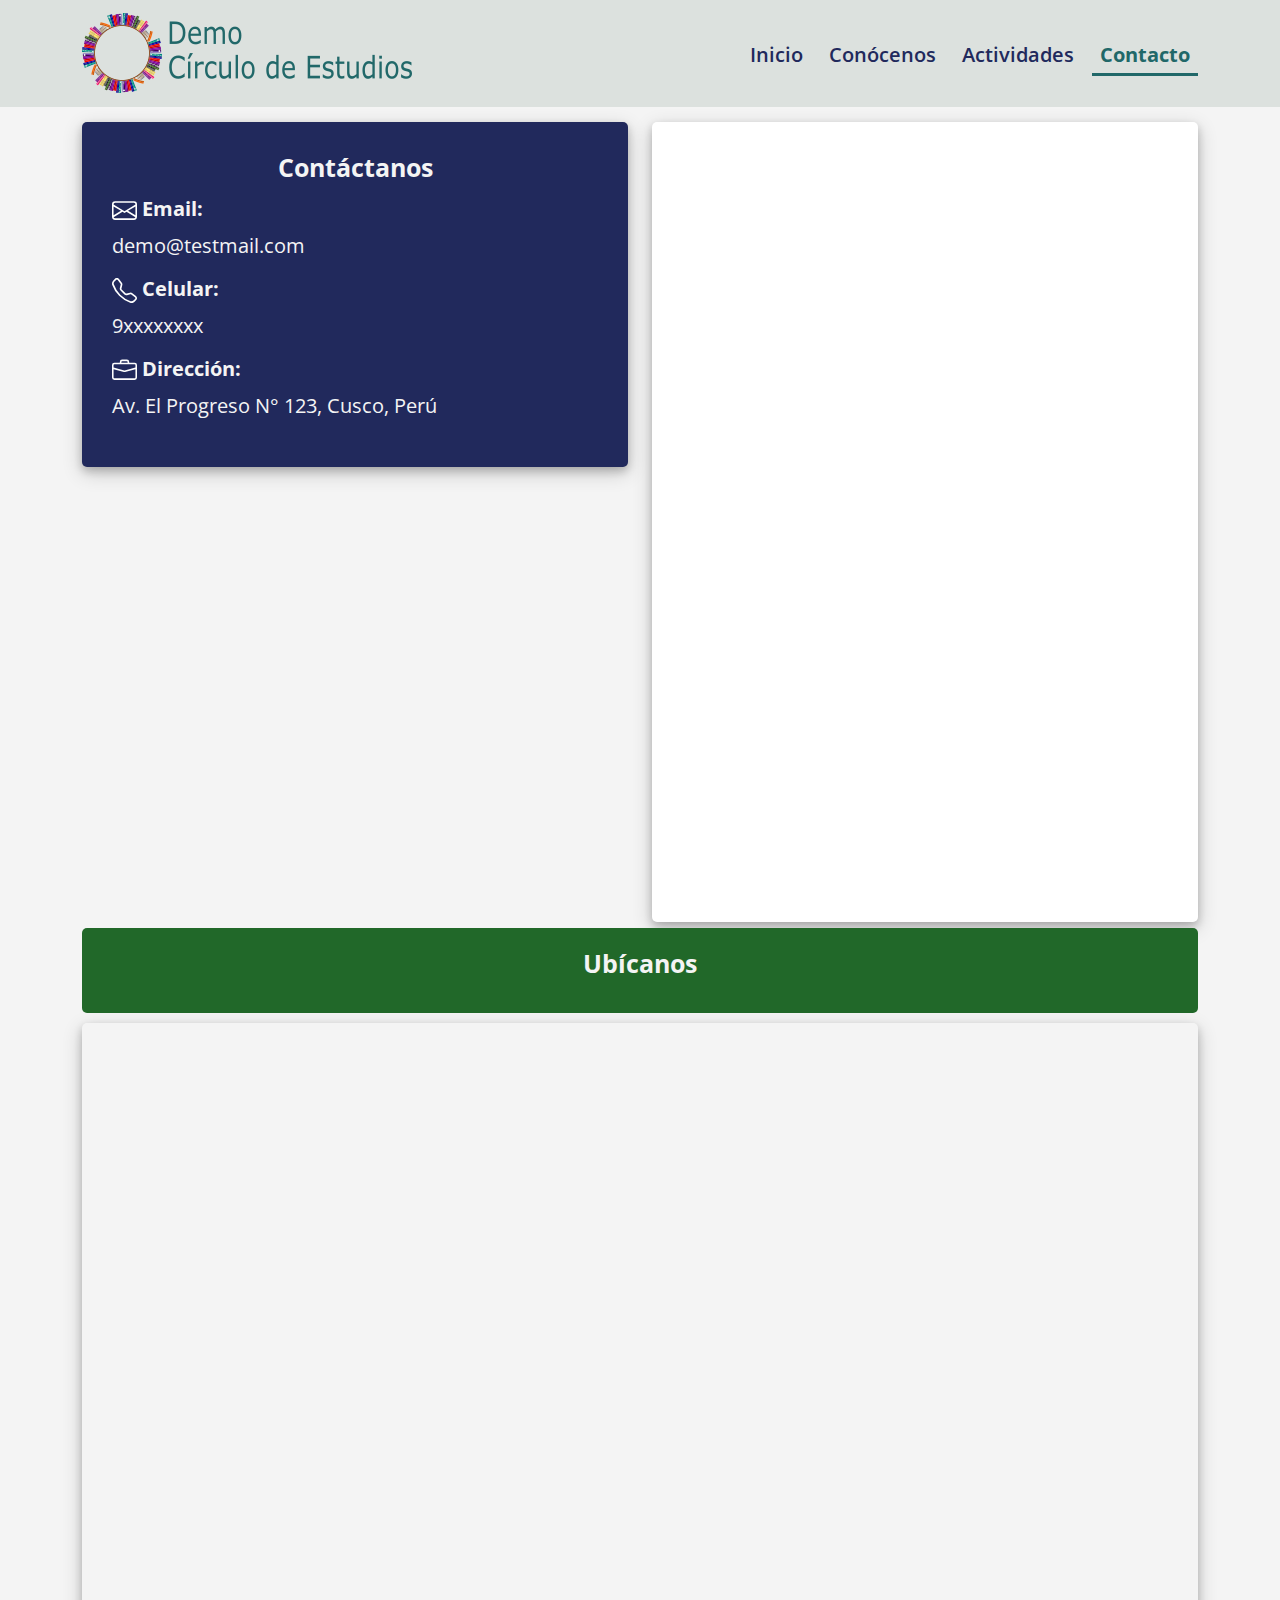
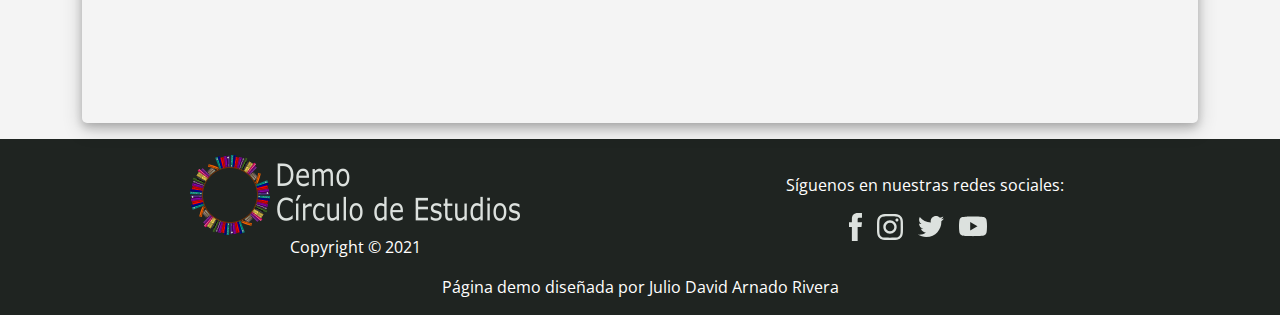
<file: contacto.html>
<!DOCTYPE html>
<html lang="es">
    <head> 
        <meta charset="utf-8">
        <title>Demo | Contacto</title>
        <meta name="viewport" content="width=device-width,initial-scale=1.0">
        <meta name="description" content="Actividades de la organización estudiantil Cusco, Perú">
        <meta name="keywords" content="universidad, estudiantes, investigación, académico">
        <meta name="author" content="Julio David Arnado Rivera">
        <link rel="stylesheet" href="estilos.css">
        <link rel="icon" href="img/logo/favicon.ico" type="image/x-icon">
        <link rel="stylesheet" href="bootstrap/bootstrap.css">
        <link rel="stylesheet" href="animaciones/animate.min.css">
        <link rel="stylesheet" href="estilos3.css">
    </head>    
    <body id="override">
        <!-- NAVBAR START -->
        <nav class="navbar navbar-expand-lg navbar-light">
            <div class="container">
                <a class="navbar-brand mx-auto" href="index.html"><img src="img/logo/libros.png" alt="logo-demo" height="80px" id="logo-demo"></a>
                <button class="navbar-toggler" type="button" data-bs-toggle="collapse" data-bs-target="#navbarNav" aria-controls="navbarNav" aria-expanded="false" aria-label="Toggle navigation">
                    <span class="navbar-toggler-icon"></span>
                </button>
                <div class="collapse navbar-collapse" id="navbarNav">
                    <ul class="navbar-nav ms-auto">
                        <li class="nav-item mx-auto">
                            <a class="nav-link" aria-current="page" href="index.html">Inicio</a>
                        </li>
                        <li class="nav-item mx-auto">
                            <a class="nav-link " href="conocenos.html">Conócenos</a>
                        </li>
                        <li class="nav-item mx-auto">
                            <a class="nav-link" href="actividades.html">Actividades</a>
                        </li>                        
                        <li class="nav-item mx-auto">
                            <a class="nav-link active" href="contacto.html">Contacto</a>
                        </li>
                    </ul>
                </div>
            </div>
        </nav>
        <!-- NAVBAR END -->
        <main>            
            <!-- CONTENT START -->
            <section id="seccion-contacto">  
                <div class="container">
                    <div class="row" id="contacto">
                       <!-- TARJETA DE CONTACTO -->
                        <div class="col-12 col-md-6 mx-auto">
                            <div class="tarjeta-contacto animate__animated animate__fadeIn animate__slower">
                                <h1>Contáctanos</h1>
                                <h2><img src="img/logo/email.svg" alt="email-logo"> Email:</h2>
                                <p>demo@testmail.com</p>
                                <h2><img src="img/logo/phone.svg" alt="celular-logo"> Celular:</h2>
                                <p>9xxxxxxxx</p>
                                <h2><img src="img/logo/briefcase.svg" alt="dirección"> Dirección:</h2>
                                <p>Av. El Progreso N° 123, Cusco, Perú</p>
                            </div>
                        </div>
                        <!-- FORMULARIO -->
                        <div class="col-12 col-md-6 animate__animated animate__fadeIn animate__slower">
                            <iframe src="https://docs.google.com/forms/d/e/1FAIpQLScjuxdiq6E8VdvHL4Hg9JOZD1TH8idB-v-tymeAm24TWFBbig/viewform?embedded=true" id="formulario-contacto">Cargando…</iframe>
                        </div>
                    </div>
                    <!-- MAPA -->
                    <div class="row">
                        <div class="col-12">
                           <div class="titulo-mapa animar">
                               <h1>Ubícanos</h1>
                           </div>                            
                        </div>
                    </div>
                    <div class="row">                        
                        <div class="col-12 animar">
                            <iframe src="https://www.google.com/maps/embed?pb=!1m18!1m12!1m3!1d26097.18751789826!2d-71.96443927338558!3d-13.512862271215624!2m3!1f0!2f0!3f0!3m2!1i1024!2i768!4f13.1!3m3!1m2!1s0x916dd66e7c08a8fd%3A0x9e3cb8b1e4c3803c!2sSaqsaywaman!5e0!3m2!1ses!2spe!4v1614546685133!5m2!1ses!2spe" allowfullscreen="" loading="lazy" id="mapa"></iframe>
                        </div>                        
                    </div>
                </div>
            </section>
            <!-- CONTENT END -->
        </main>
        <footer>
            <!-- FOOTER START -->
            <div class="container py-3">
                <div class="row">
                    <div class="col-lg-6 text-center my-auto py-3 py-lg-0">
                        <img src="img/logo/librosFooter.png" alt="">
                        <p>Copyright &copy; 2021</p>
                    </div>
                    <div class="col-lg-6 my-auto">
                        <p class="text-center">Síguenos en nuestras redes sociales:</p>
                        <ul>
                            <li><a href="#"><img src="img/redes/facebook_logo.svg" alt="logo-facebook" width="13px" onmouseover="this.src='img/redes/facebook_logo2.svg'" onmouseout="this.src='img/redes/facebook_logo.svg'" ></a></li>

                            <li><a href="#"><img src="img/redes/instagram_logo.svg" alt="logo-instagram" width="26px" onmouseover="this.src='img/redes/instagram_logo2.svg'" onmouseout="this.src='img/redes/instagram_logo.svg'" ></a></li>

                            <li><a href="#"><img src="img/redes/twitter_logo.svg" alt="logo-twitter" width="26px"         onmouseover="this.src='img/redes/twitter_logo2.svg'" onmouseout="this.src='img/redes/twitter_logo.svg'" ></a></li>

                            <li><a href="#"><img src="img/redes/youtube.svg" alt="logo-youtube" width="28px" onmouseover="this.src='img/redes/youtube2.svg'" onmouseout="this.src='img/redes/youtube.svg'"></a></li>
                        </ul>                        
                    </div>                    
                </div> 
                <div class="row">
                    <div class="col-12">
                        <p class="text-center p-0 m-0">Página demo diseñada por Julio David Arnado Rivera</p>
                    </div>
                </div>           
            </div>
            <!-- FOOTER END -->
        </footer>
        <script src="bootstrap/bootstrap.bundle.js"></script>
        <script src="bootstrap/jquery-3.5.1.js"></script>
        <script src="codigo.js"></script>
        <script>            
            //Activar animaciones para el resto de secciones
            activarAnimacion("animar","animate__animated", "animate__fadeIn");
        </script>  
    </body>
</html>
</file>
<file: estilos.css>
@import url('https://fonts.googleapis.com/css2?family=Open+Sans:wght@300;400;600;700;800&display=swap');

*{
    font-family: 'Open Sans', sans-serif;
    box-sizing: border-box;    
}

/*GLOBAL*/
#override{
    background-color: #DCE1DE;
}

/*BARRA DE NAVEGACIÓN*/
#override nav{
    background-color: #DCE1DE;
}
#override nav a{
    font-size:20px;
    color:#21295C;
    margin-left:10px;
    padding-bottom:3px;    
    border-bottom-style:solid;
    border-color:rgba(33,104,105,0);
    font-weight: 600;
}

#override #navbarNav a:hover{
    border-color:#216869;
    color:#216869;
}

#override li .active{
    color:#216869;
    font-weight: 700;
    border-color:#216869;
}
#override .carousel-inner{
    position:relative;
}
/*CAROUSEL*/
#override .frase{
    position: absolute;
    top:30%;
    bottom:25%;
    text-align: left;
    padding:0;
}
#override .frase p{    
    font-size:30px;    
    font-weight: 400;
}
#override .frase h5{    
    font-size:25px;
    font-weight:100;
}
/*Ajuste de brillo de las imágenes del carrusel*/
#override .carousel-inner img{
    filter:brightness(50%);
}
/*CONTENIDO*/
#override #contenido p{
    text-align: left;
    font-size: 19px;
}
#override .section_1{
    text-align: center;
    background-color: #216869;
    color:#ffffff;
    padding: 30px;
}
#override .section_1 p{
    font-size: 20px;
    font-weight: 300;
}
#override .section_2{
    text-align: center;
    background-color: rgb(220,225,222);
    padding: 30px;
    overflow: hidden;
}
#override .section_2 p{
    font-size: 20px;    
    font-weight: 400;
}
#override .section_2 a{
    text-decoration: none;
    color:rgb(220,225,222);
    font-size: 20px;
    display:block;
    width:200px;
    background-color: rgb(31,36,33);
    border-radius: 5px;
    padding:5px;
}
#override .section_3{
    text-align: center;
    background-color:#21295c;
    color:#ffffff;
    padding:20px 30px;
}
#override .section_3 p{
    font-size: 20px;    
    font-weight: 300;
}
#override .section_3 a{
    text-decoration: none;
    color:#fff;
    font-size: 20px;
    display:block;
    width:200px;
    background-color:rgb(73,160,120); 
    border-radius: 5px;
    padding:5px;
}
#override #contenido a{
    transition: 0.5s;
}
#override #contenido a:hover{
    transform: scale(1.1);
}
#override h2{
    font-size: 25px;
    font-weight: bold;
}
#override h3{
    font-size: 28px;
    font-weight: bold;
    margin-bottom: 20px;
}
#override .tarjeta{
    box-shadow: 0 4px 8px 0 rgba(0, 0, 0, 0.2), 0 6px 20px 0 rgba(0, 0, 0, 0.19);
    text-align: center;
    padding:10px;
    border-radius: 2px;
    transition: 0.5s;
}
#override .tarjeta:hover{
    transform: translateY(-10px);
}

/*FOOTER*/
#override footer{
    background-color: rgb(31,36,33);
    color:#fff;
}
#override footer ul{
    display:flex;   
    justify-content: center;
    padding:0;
}
#override footer li{
    list-style: none;
    margin-right:15px;    
}
#override footer li:hover{
    transform:scale(1.4,1.4);

}

/*MEDIA QUERIES*/
@media(max-width:820px){
    #override .frase p{    
        font-size:4vw;
        padding:0;
        margin:0;
    }
    #override .frase h5{    
        font-size:4vw;
        font-weight:100;
    }
    #override .frase{
        top:20%;
        bottom:25%;
    }
    
}

@media(max-width:576px){
    #override #logo-demo{
        height:60px;
    }
}
</file>
<file: estilos3.css>
/*GLOBAL*/
#override h1{
    text-align: center;
    font-size:32px;
    padding: 20px 0px;
    font-weight: bold;
}
/*Sección 1*/
#override #seccion-1{
    background-color: #21295c;
    color:#fff;
    padding-bottom: 20px;
}
#override #seccion-1 img{
    float:left;
    width:50%;
    margin:auto 10px 10px auto;     
}

/*Sección 2*/
#override #seccion-2{
    background-color: #dce1de;
    color:#333;
    padding-bottom: 20px;
}
#override #seccion-2 img{
    float:right;
    width:50%;
    margin:auto 10px 10px auto; 
}

/*Sección 3*/
#override #seccion-3 img{
    float:left;
    width:50%;
    margin:auto 10px 10px auto; 
}
#override #seccion-3{
    background-color: #216869;
    color:#fff;
    padding-bottom: 20px;
}

/*Sección de contacto*/
#override #seccion-contacto{
    padding-top:15px;
    background-color: #f4f4f4;
}
#override #seccion-contacto img{
    width:25px;
}
#override #formulario-contacto{
    width:100%;
    height:800px;
    box-shadow: 0 4px 8px 0 rgba(0, 0, 0, 0.2), 0 6px 20px 0 rgba(0, 0, 0, 0.19);
    background-color: #fff;
    border-radius: 5px;    
}
#override #mapa{
    width:100%;
    height:700px;
    padding:20px;
    box-shadow: 0 4px 8px 0 rgba(0, 0, 0, 0.2), 0 6px 20px 0 rgba(0, 0, 0, 0.19);
    margin:10px auto;
    border-radius: 5px;
}
#override{
    overflow-x: hidden;
}
#override #seccion-contacto h1{
    font-size: 25px;
    padding:0;
    margin:0 auto 15px auto;
}
#override #seccion-contacto h2{
    text-align: left;
    font-size: 20px;
    padding:0
}
#override #seccion-contacto p{
    text-align: left;
    font-size: 20px;
}
#override .tarjeta-contacto{
    box-shadow: 0 4px 8px 0 rgba(0, 0, 0, 0.2), 0 6px 20px 0 rgba(0, 0, 0, 0.19);
    padding:30px;
    border-radius: 5px;
    background-color:#21295c;
    color:#f4f4f4;
    margin-bottom: 10px;
}
.titulo-mapa{
    background-color: #216829;
    color:#f4f4f4;
    padding:20px 0;
    border-radius: 5px;
}
/*Media queries*/
@media(max-width:768px){
    #override #seccion-1 img{
        float:none; 
        width:100%;
    }
    #override #seccion-2 img{
        float:none; 
        width:100%;
    }
    #override #seccion-3 img{
        float:none; 
        width:100%;
    }
}
</file>
<file: estilos2.css>
/*GLOBAL*/
#override h1{
    text-align: center;
    font-size:32px;
    padding: 20px 0px;
    font-weight: bold;
}

/*Sección 1*/
#override #seccion-1 #imagen{
    width:600px;
    float:left;
    margin-right:20px;
    margin-bottom: 10px;
    transition: 0.5s;
}
#override #seccion-1 #imagen:hover{
    transform: translateY(-5px);
}
#override #seccion-1 p{
    padding:0;
}
#override #seccion-1{
    background-color: #216869;
    color:#fff;
    padding-bottom: 30px;
}

/*Sección 2*/
#override #seccion-2{
    background-color: #21295c;
    color:#fff;
    padding-bottom: 30px;
}
#override #seccion-2 img{
    width:100%;
    margin:0 auto;
}
#override .caja{
    padding: 10px;
    border-radius: 5px;
    transition: 0.5s;
}
#override .caja:hover{
    transform: translateY(-5px);
    background-color: rgba(63,81,198,0.8);
}
#override p.nombre{
    margin:0;
    text-align: center;
    font-size: 20px;
    font-weight: bold;
}
#override p.cargo{
    margin:0;
    text-align: center;
    font-size: 16px;
}
#override .datos{
    background-color: #49a078;
    width: 90%;
    padding:5px;
    margin:0 auto;
    border-radius: 5px;
}
/*MEDIA QUERIES*/
@media(max-width:992px){
    #override #seccion-1 #imagen{
        width:100%;
        float:none;
        margin:0 auto 20px auto;
    }
}
</file>
